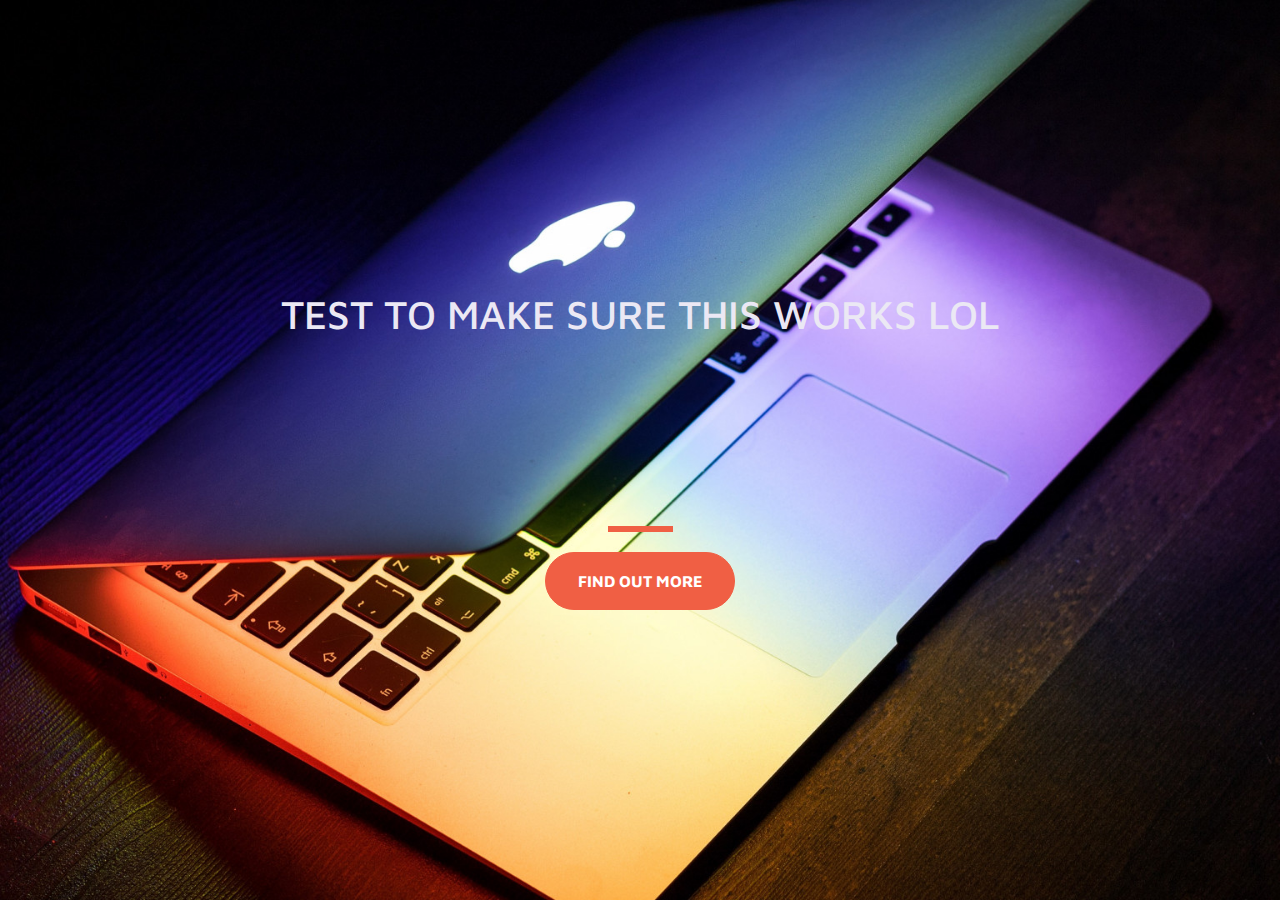
<file: index.html>
<!DOCTYPE html>
<html lang="en" dir="ltr">
  <head>
    <meta charset="utf-8">
    <meta name="viewport" content="width=device-width, initial-scale=1">
    <!-- Google Fonts -->
    <link rel="preconnect" href="https://fonts.googleapis.com">
    <link rel="preconnect" href="https://fonts.gstatic.com" crossorigin>
    <link href="https://fonts.googleapis.com/css2?family=Maven+Pro:wght@400..900&display=swap" rel="stylesheet">
    <!-- Bootstrap CDN -->
    <link href="https://cdn.jsdelivr.net/npm/bootstrap@5.3.3/dist/css/bootstrap.min.css" rel="stylesheet" integrity="sha384-QWTKZyjpPEjISv5WaRU9OFeRpok6YctnYmDr5pNlyT2bRjXh0JMhjY6hW+ALEwIH" crossorigin="anonymous">
    <!-- Custom CSS -->
    <link rel="stylesheet" href="style.css">
    <title>Bootstrap Demo!</title>
  </head>
  <body>
    <div class="container d-flex align-items-center h-100 justify-content-center">
      <div class="row">
        <header class="text-center col-12"> 
          <h1 class="text-uppercase">Test to make sure this works lol</h1>
        </header>
        <div class="buffer col-12"></div>
        <section class="text-center col-12">
          <hr>
         <a href="https://mailchi.mp/3a38619134d8/bass" <button type="button" class="btn btn-primary btn-xl">Find out more</button></a>
        </section>
      </div>
   </div>
   <script src="https://cdn.jsdelivr.net/npm/bootstrap@5.3.3/dist/js/bootstrap.bundle.min.js" integrity="sha384-YvpcrYf0tY3lHB60NNkmXc5s9fDVZLESaAA55NDzOxhy9GkcIdslK1eN7N6jIeHz" crossorigin="anonymous"></script>
  </body>
</html>
</file>
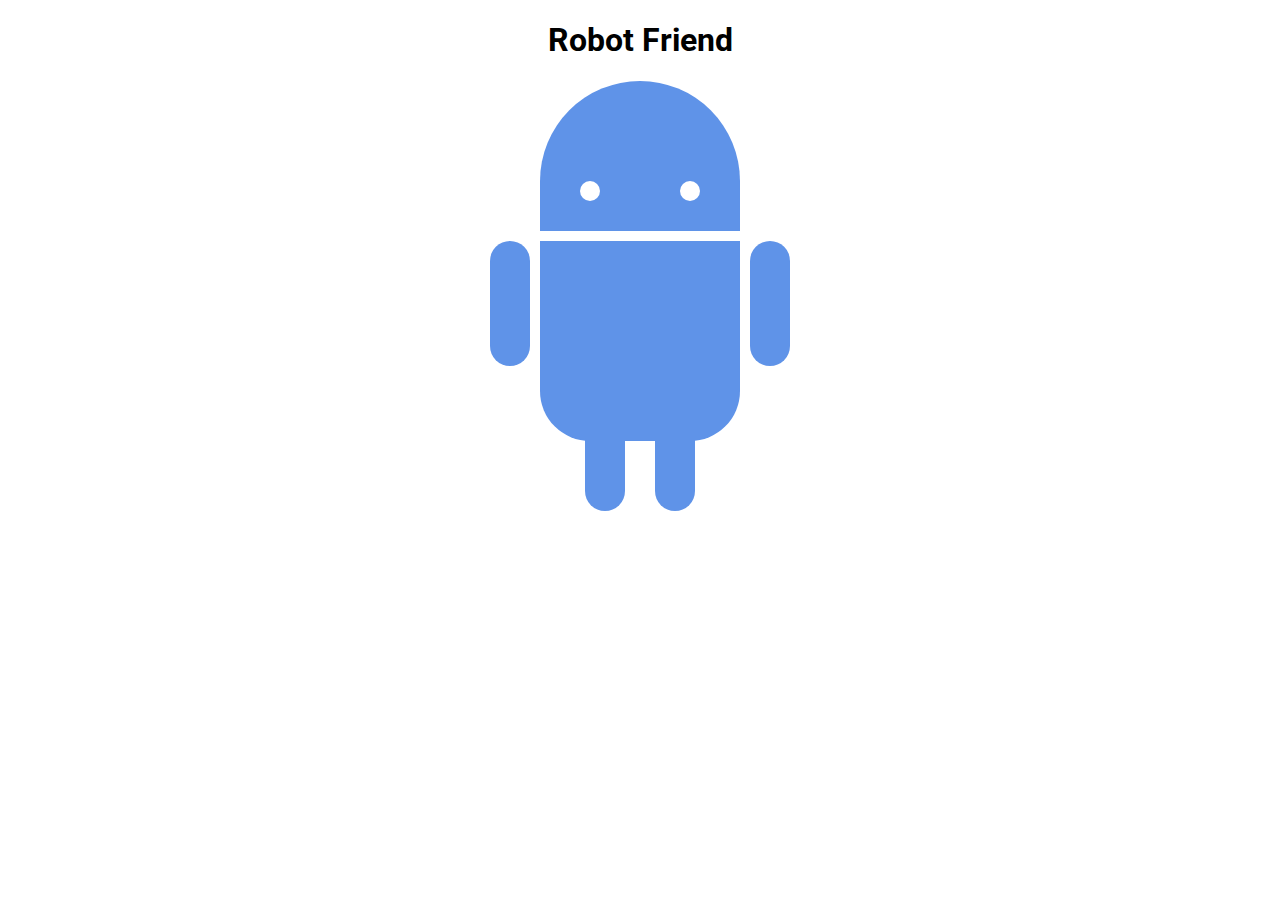
<file: Robot animation starter/index.html>
<!DOCTYPE html>
<html>
<head>
	<title>RoboPage</title>
	<link rel="stylesheet" type="text/css" href="style.css">
	<link href="https://fonts.googleapis.com/css?family=Roboto" rel="stylesheet">
</head>
<body>
	<h1>Robot Friend</h1>
	<div class="robots">
		<div class="android"> 
			<div class="head"> 
				<div class="eyes"> 
					<div class="left_eye"></div> 
					<div class="right_eye"></div>
				</div> 
			</div> 
			<div class="upper_body"> 
				<div class="left_arm"></div> 
				<div class="torso"></div> 
				<div class="right_arm"></div> 
			</div> 
			<div class="lower_body"> 
				<div class="left_leg"></div> 
				<div class="right_leg"></div> 
			</div> 
		</div>
	</div>
</body>
</html>
</file>
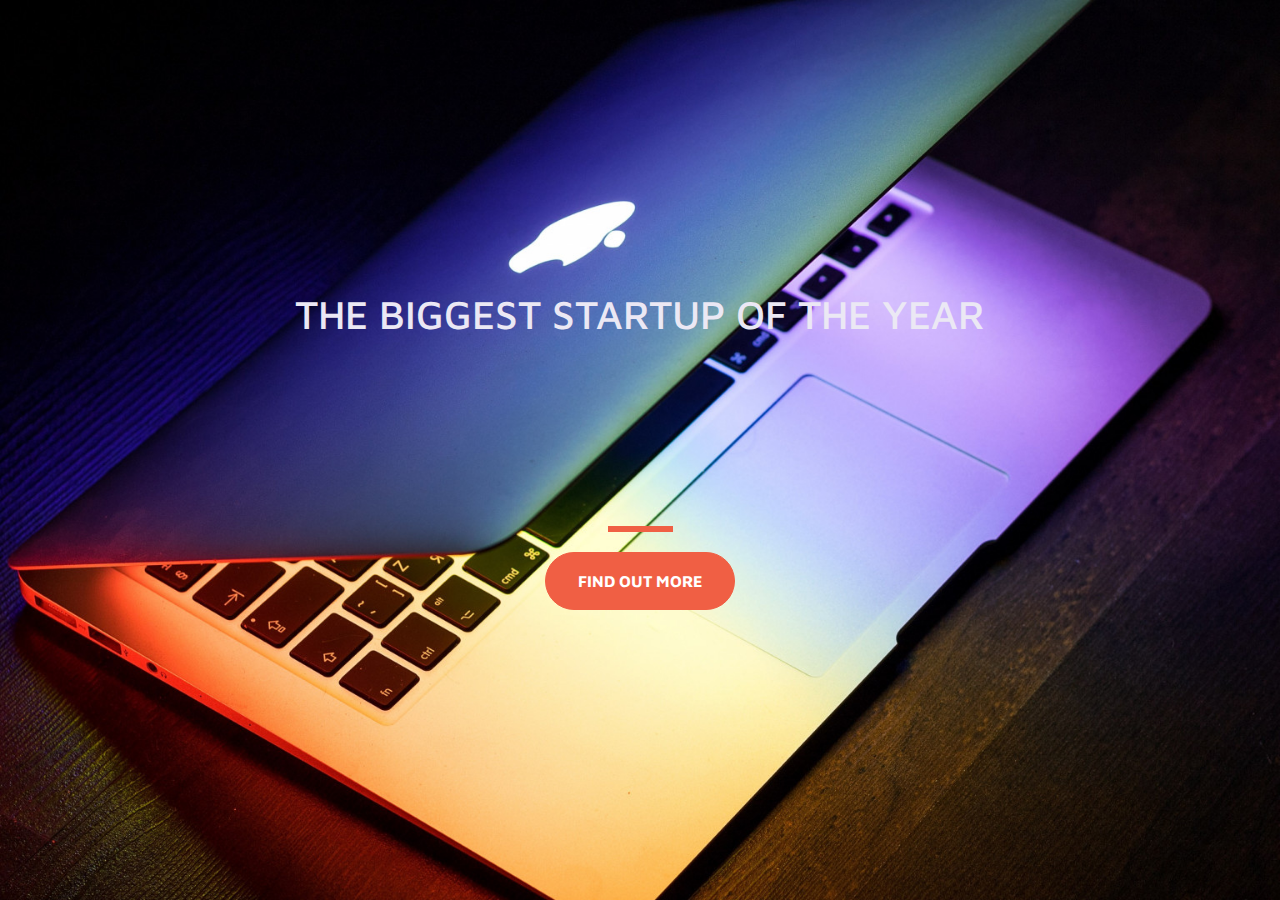
<file: zero2mastery/HTML/index.html>
<!DOCTYPE html>
<html lang="en" dir="ltr">
  <head>
    <meta charset="utf-8">
    <meta name="viewport" content="width=device-width, initial-scale=1">
    <!-- Google Fonts -->
    <link rel="preconnect" href="https://fonts.googleapis.com">
    <link rel="preconnect" href="https://fonts.gstatic.com" crossorigin>
    <link href="https://fonts.googleapis.com/css2?family=Maven+Pro:wght@400..900&display=swap" rel="stylesheet">
    <!-- Bootstrap CDN -->
    <link href="https://cdn.jsdelivr.net/npm/bootstrap@5.3.3/dist/css/bootstrap.min.css" rel="stylesheet" integrity="sha384-QWTKZyjpPEjISv5WaRU9OFeRpok6YctnYmDr5pNlyT2bRjXh0JMhjY6hW+ALEwIH" crossorigin="anonymous">
    <!-- Custom CSS -->
    <link rel="stylesheet" href="style.css">
    <title>Bootstrap Demo!</title>
  </head>
  <body>
    <div class="container d-flex align-items-center h-100 justify-content-center">
      <div class="row">
        <header class="text-center col-12"> 
          <h1 class="text-uppercase">The biggest startup of the year</h1>
        </header>
        <div class="buffer col-12"></div>
        <section class="text-center col-12">
          <hr>
         <a href="https://mailchi.mp/3a38619134d8/bass" <button type="button" class="btn btn-primary btn-xl">Find out more</button></a>
        </section>
      </div>
   </div>

   <script src="https://cdn.jsdelivr.net/npm/bootstrap@5.3.3/dist/js/bootstrap.bundle.min.js" integrity="sha384-YvpcrYf0tY3lHB60NNkmXc5s9fDVZLESaAA55NDzOxhy9GkcIdslK1eN7N6jIeHz" crossorigin="anonymous"></script>
  </body>
</html>
</file>
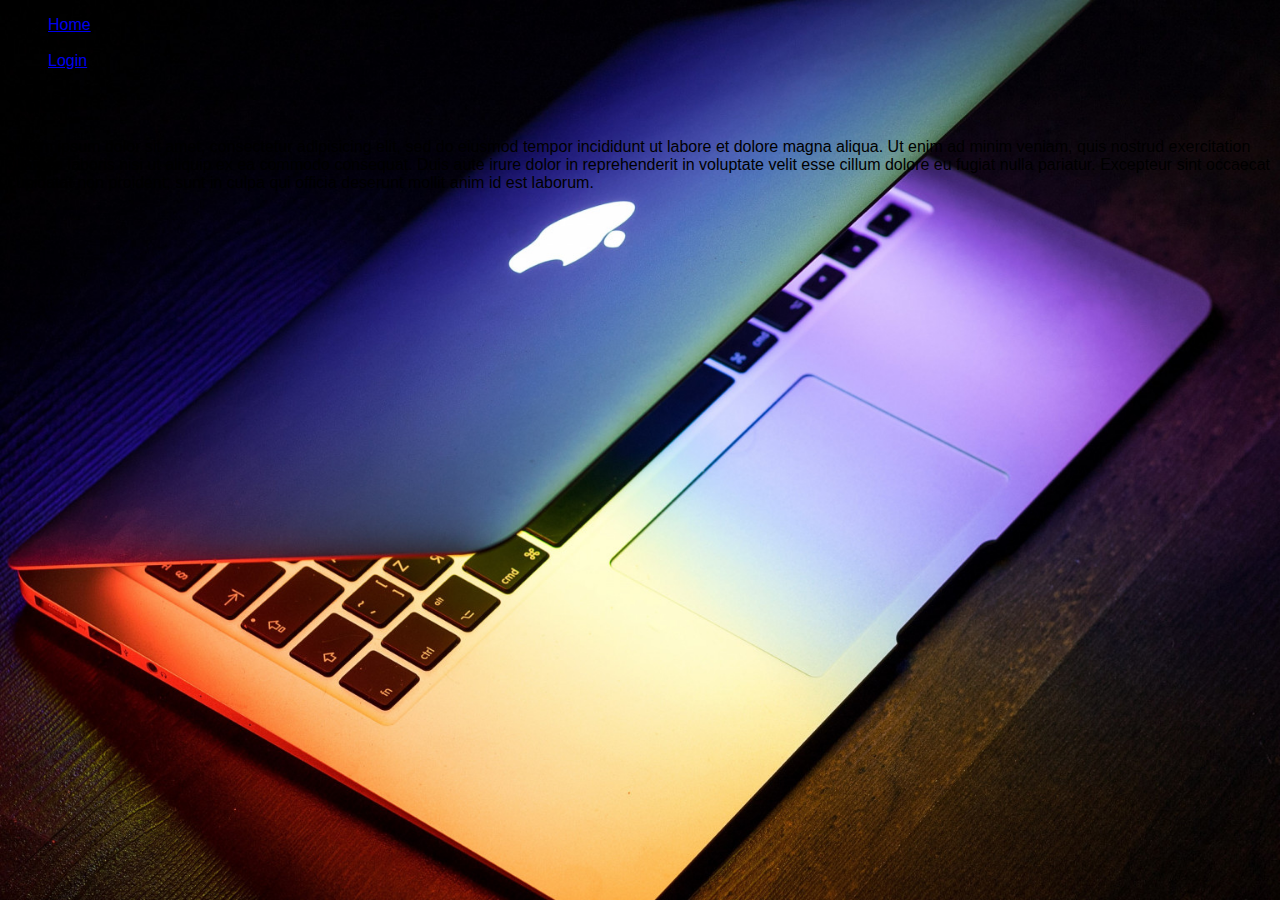
<file: about.html>
<!DOCTYPE html>
<html>
<head>
  <title>My first website!</title>
    <link rel="stylesheet" href="style.css">
</head>
<body>
  <header>
    <nav>
      <ul>
        <li><a href="index.html">Home</a></li>
        <li>About</li>
        <li><a href="login.html">Login</a></li>
      </ul>
    </nav>
  </header>
  <section>
    <h2>About</h2>
    <p>Lorem ipsum dolor sit amet, consectetur adipisicing elit, sed do eiusmod
    tempor incididunt ut labore et dolore magna aliqua. Ut enim ad minim veniam,
    quis nostrud exercitation ullamco laboris nisi ut aliquip ex ea commodo
    consequat. Duis aute irure dolor in reprehenderit in voluptate velit esse
    cillum dolore eu fugiat nulla pariatur. Excepteur sint occaecat cupidatat non
    proident, sunt in culpa qui officia deserunt mollit anim id est laborum.</p>
  </section>
</body>
</html>
</file>
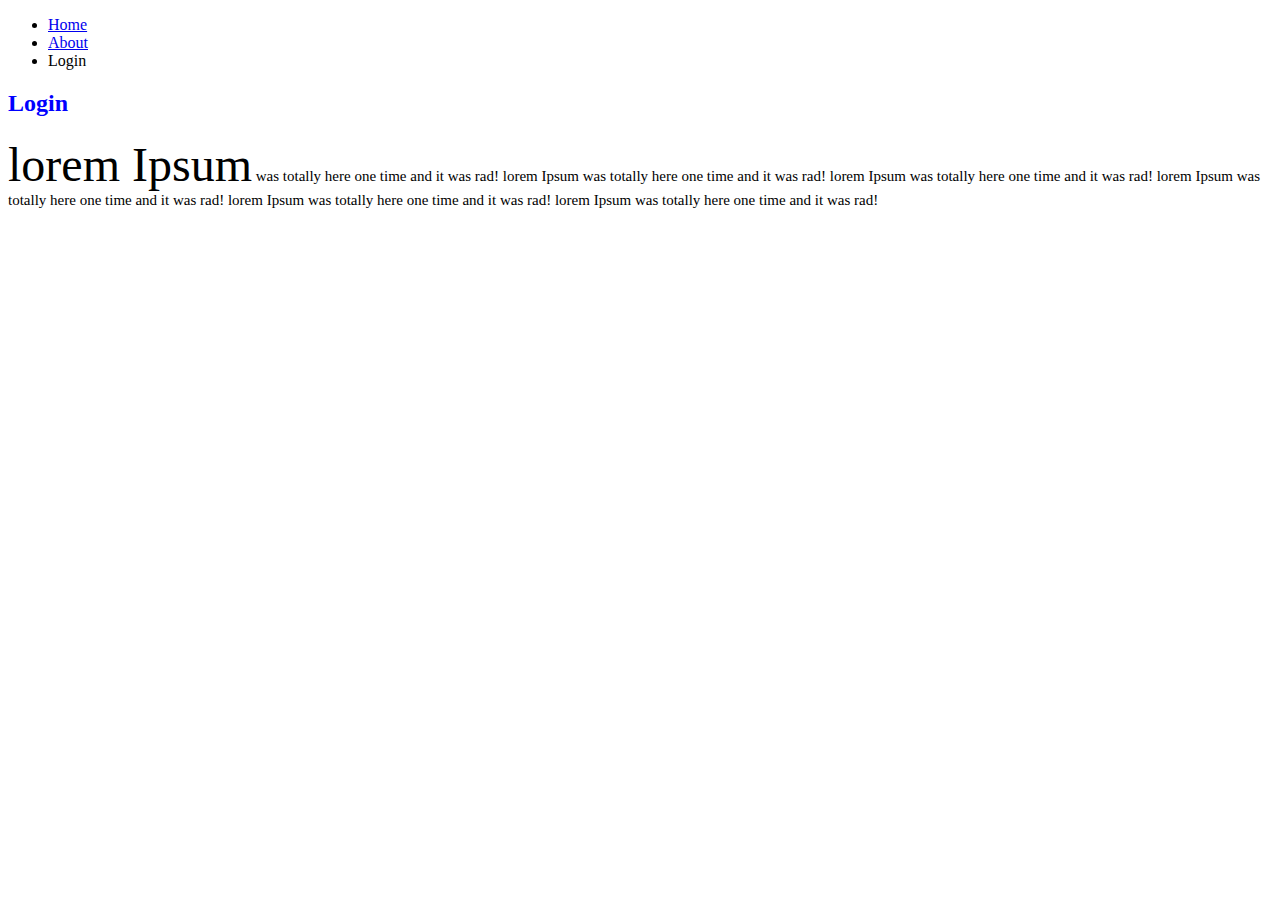
<file: login.html>
<!DOCTYPE html>
<html>
<head>
  <title>My first website!</title>
  <link rel="stylesheet" href="style2.css">
</head>
<body>
  <header>
    <nav>
      <ul>
        <li><a href="index.html">Home</a></li>
        <li><a href="about.html">About</a></li>
        <li>Login</li>
      </ul>
    </nav>
  </header>
  <section>
    <h2>Login</h2>
    <p><span>lorem Ipsum</span> was totally here one time and it was rad!
    lorem Ipsum was totally here one time and it was rad!
    lorem Ipsum was totally here one time and it was rad!
    lorem Ipsum was totally here one time and it was rad!
    lorem Ipsum was totally here one time and it was rad!
    lorem Ipsum was totally here one time and it was rad!</p>
  </section>
</body>
</html>
</file>
<file: style.css>
body,
html {
    width: 100%;
    height: 100%;
    font-family: "Maven Pro", sans-serif;
    background: url(assets/macbook.jpg) no-repeat center center fixed;
    -webkit-backgrond-size: cover;
    -moz-background-size: cover;
    -o-background-size: cover;
    background-size: cover;
}

h1 {
    color: #EBE8F4;
}

hr {
    margin: 20px auto;
    color: #F05F44;
    border: 3px solid #F05F44;
    max-width: 65px;
    opacity: 1;  
}

.buffer {
    height: 10rem;
}

.btn {
    font-weight: 700;
    border-radius: 300px;
    text-transform: uppercase;
}

.btn-primary {
    background-color: #F05F44;
    border-color: #F05F44;
}

.btn-primary:hover {
    background-color: #ee4b08;
    border-color: #ee4b08;
    border-width: 4px;
}

.btn-xl {
    padding: 1rem 2rem;
}
</file>
<file: Robot animation starter/style.css>
h1 {
	text-align: center;
	font-family: 'Roboto', sans-serif;
}

.robots {
	display: flex;
	align-items: center;
	justify-content: center;
}

.head,
.left_arm,
.torso,
.right_arm,
.left_leg,
.right_leg {
	 background-color: #5f93e8;
}

.head {
	width: 200px;
	margin: 0 auto;
	height: 150px;
	border-radius: 200px 200px 0 0;
	margin-bottom: 10px;
}

.eyes {
	display: inline-flex;
}

.head:hover {
	width: 300px;
  transition: .6s ease-in-out;
}

.upper_body {
	width: 300px;
	height: 150px;
	display: flex;
}

.left_arm, .right_arm {
	width: 40px;
	height: 125px;
	border-radius: 100px;
}

.left_arm {
	margin-right: 10px;
}

.right_arm {
	margin-left: 10px;
}

.torso {
	width: 200px;
	height: 200px;
	border-radius: 0 0 50px 50px;
}

.lower_body {
	width: 200px;
	height: 200px;
	/* This is another useful property. Hmm what do you think it does?*/
	margin: 0 auto;
	display: flex;

}

.left_leg, .right_leg {
	width: 40px;
	height: 120px;
	border-radius: 0 0 100px 100px;
	/* position: relative;
	left: 48px;
	top: 5px; */

}

.left_leg {
	margin-left: 45px;
	transition: .1s;
}

.left_leg:hover {
	-webkit-transform: rotate(20deg);
    -moz-transform: rotate(20deg);
    -o-transform: rotate(20deg);
    -ms-transform: rotate(20deg);
    transform: rotate(30deg);
}

.right_leg {
	margin-left: 30px;
	/* position: relative;
	left: 90px;
	bottom: 120px; */
}

.left_eye, .right_eye {
	width: 20px;
	height: 20px;
	border-radius: 15px;
	background-color: white;
}

.left_eye {
	/* These properties are new and you haven't encountered
	in this course. Check out CSS Tricks to see what it does! */
	position: relative;
	top: 100px;
	left: 40px;
}

.right_eye {
	position: relative;
	top: 100px;
	left: 120px;
}
</file>
<file: zero2mastery/HTML/style.css>
body,
html {
    width: 100%;
    height: 100%;
    font-family: "Maven Pro", sans-serif;
    background: url(assets/macbook.jpg) no-repeat center center fixed;
    -webkit-backgrond-size: cover;
    -moz-background-size: cover;
    -o-background-size: cover;
    background-size: cover;
}

h1 {
    color: #EBE8F4;
}

hr {
    margin: 20px auto;
    color: #F05F44;
    border: 3px solid #F05F44;
    max-width: 65px;
    opacity: 1;  
}

.buffer {
    height: 10rem;
}

.btn {
    font-weight: 700;
    border-radius: 300px;
    text-transform: uppercase;
}

.btn-primary {
    background-color: #F05F44;
    border-color: #F05F44;
}

.btn-primary:hover {
    background-color: #ee4b08;
    border-color: #ee4b08;
    border-width: 4px;
}

.btn-xl {
    padding: 1rem 2rem;
}
</file>
<file: style2.css>
h2 {
  color: blue;
}

p {
  font-size: 15px;
}

span {
  font-size: 3rem;
}


/* .boxmodel {
  border: 5px solid black;
  display: inline-block;
  padding: 5px 20px;
  margin: 0px 20px;
  width: 33px;
  height: 55px;
} */
</file>
